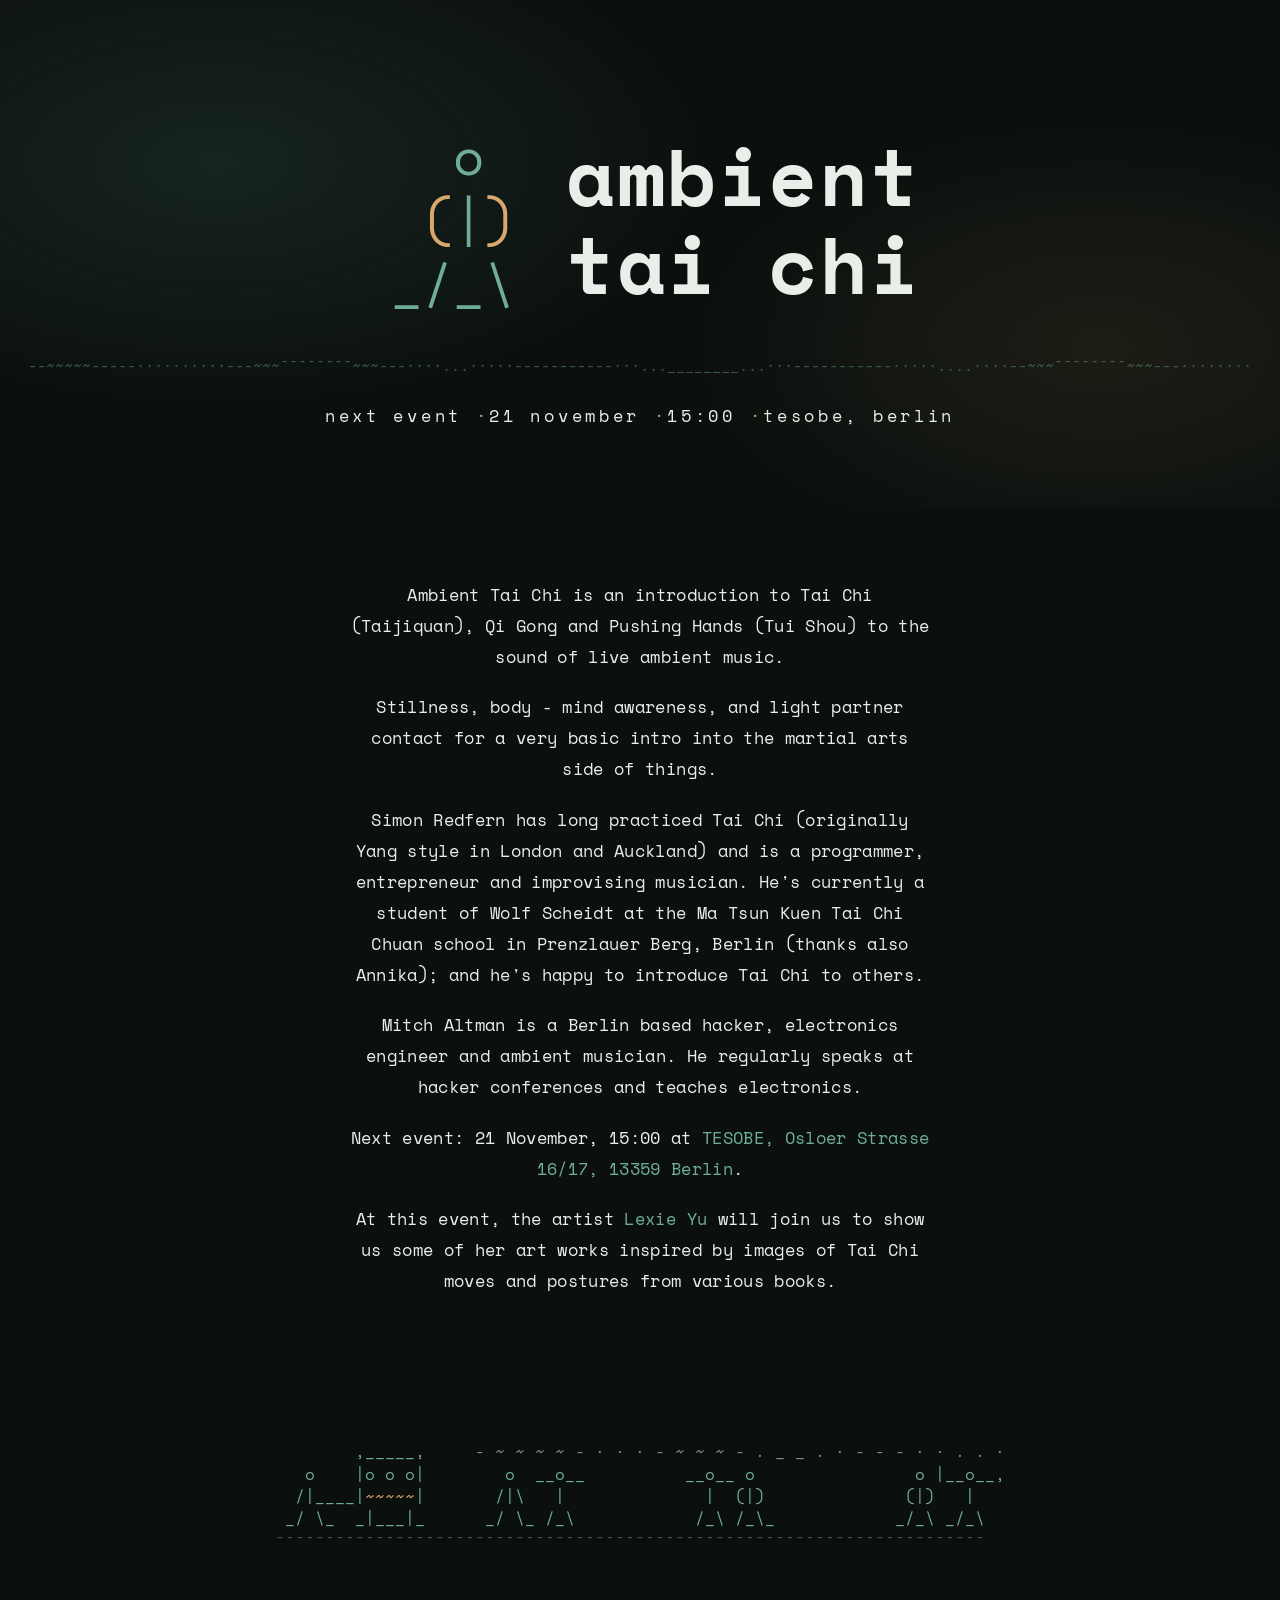
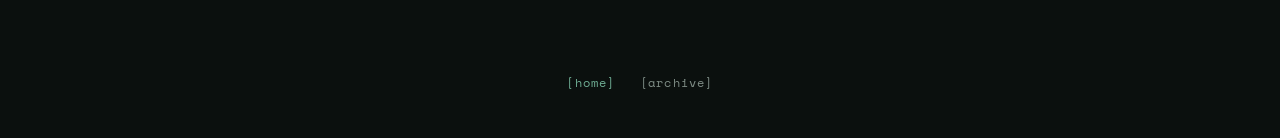
<file: docs/index.html>
<!DOCTYPE html>
<html lang="en">
<head>
  <meta charset="UTF-8" />
  <meta name="viewport" content="width=device-width, initial-scale=1.0" />
  <title>Ambient Tai Chi</title>
  <meta name="description" content="Ambient Tai Chi — An introduction to Tai Chi (Taijiquan 太極拳), Chi Gung (Qigong 氣功) and Pushing Hands (Tui Shou 推手) to live ambient music! Stillness, body awareness, and a wee intro to the martial art side. Berlin." />
  <link rel="canonical" href="https://www.ambienttaichi.com/" />
  <link rel="icon" href="favicon.svg" type="image/svg+xml" />
  <link rel="icon" href="favicon.png" type="image/png" sizes="48x48" />
  <link rel="apple-touch-icon" href="apple-touch-icon.png" />

  <!-- social cards -->
  <meta property="og:type" content="website" />
  <meta property="og:site_name" content="Ambient Tai Chi" />
  <meta property="og:url" content="https://www.ambienttaichi.com/" />
  <meta property="og:title" content="Ambient Tai Chi" />
  <meta property="og:description" content="Tai Chi, Qi Gong and Pushing Hands to live ambient music — Berlin. Next event: 21 November at TESOBE, Berlin." />
  <meta property="og:image" content="https://www.ambienttaichi.com/og.png" />
  <meta property="og:image:width" content="1200" />
  <meta property="og:image:height" content="630" />
  <meta property="og:image:alt" content="Two ASCII stick figures practicing pushing hands beside the words ambient tai chi" />
  <meta name="twitter:card" content="summary_large_image" />

  <!-- structured data for search engines -->
  <script type="application/ld+json">
  {
    "@context": "https://schema.org",
    "@graph": [
      {
        "@type": "Organization",
        "@id": "https://www.ambienttaichi.com/#org",
        "name": "Ambient Tai Chi",
        "url": "https://www.ambienttaichi.com/",
        "logo": "https://www.ambienttaichi.com/og.png",
        "description": "An introduction to Tai Chi (Taijiquan), Qi Gong and Pushing Hands (Tui Shou) to the sound of live ambient music, in Berlin."
      },
      {
        "@type": "Event",
        "name": "Ambient Tai Chi at TESOBE",
        "startDate": "2026-11-21T15:00:00+01:00",
        "eventStatus": "https://schema.org/EventScheduled",
        "eventAttendanceMode": "https://schema.org/OfflineEventAttendanceMode",
        "image": "https://www.ambienttaichi.com/og.png",
        "description": "A guided Ambient Tai Chi session — Tai Chi, Qi Gong and Pushing Hands to live ambient music — at TESOBE, Berlin.",
        "location": {
          "@type": "Place",
          "name": "TESOBE GmbH",
          "address": {
            "@type": "PostalAddress",
            "streetAddress": "Osloer Strasse 16/17",
            "postalCode": "13359",
            "addressLocality": "Berlin",
            "addressCountry": "DE"
          }
        },
        "organizer": { "@id": "https://www.ambienttaichi.com/#org" }
      }
    ]
  }
  </script>

  <link rel="preconnect" href="https://fonts.googleapis.com" />
  <link rel="preconnect" href="https://fonts.gstatic.com" crossorigin />
  <link href="https://fonts.googleapis.com/css2?family=Cormorant+Garamond:ital,wght@0,400;0,500;1,400&family=Space+Mono:ital,wght@0,400;0,700;1,400&display=swap" rel="stylesheet" />
  <link rel="stylesheet" href="styles.css" />
</head>
<body>

  <!-- the pond — the whole page floats in it -->
  <div class="pond" aria-hidden="true">
    <span class="ripple"></span>
    <span class="ripple"></span>
    <span class="ripple"></span>
    <span class="ripple"></span>
    <span class="pond-mark">☯</span>
  </div>

  <!-- ============ HERO ============ -->
  <section class="hero">
    <div class="wrap">
      <div class="hero-lockup">
        <div class="figure-stack" role="img" aria-label="ASCII stick figure moving through Tai Chi poses">
          <pre class="ascii-figure" id="fig-a">   o
  <span class="ball">(</span>|<span class="ball">)</span>
 _/_\</pre>
          <pre class="ascii-figure ghost" id="fig-b" aria-hidden="true"></pre>
        </div>
        <h1 class="mega"><button id="sound" aria-pressed="false" aria-label="Sound on/off" title="sound on/off">Ambient<br />Tai Chi</button></h1>
      </div>
      <pre class="wave" id="wave" aria-hidden="true">_.·-~¯~-·._.·-~¯~-·._</pre>
      <p class="kicker">Next Event <span class="mk">·</span>21 November <span class="mk">·</span>15:00 <span class="mk">·</span>TESOBE, Berlin</p>
    </div>
  </section>

  <!-- ============ SPEC SHEET ============ -->
  <section class="block">
    <div class="wrap">
      <!--u&rsquo;ve ever thought about trying Tai Chi or you'd like to try it in a different way, try an Ambient Tai Chi session!</p>-->
      <p class="lead">Ambient Tai Chi is an introduction to Tai Chi (Taijiquan), Qi Gong and Pushing Hands (Tui Shou) to the sound of live ambient music.</p>
      <p class="lead">Stillness, body - mind awareness, and light partner contact for a very basic intro into the martial arts side of things.</p>
      <p class="lead">Simon Redfern has long practiced Tai Chi (originally Yang style in London and Auckland) and is a programmer, entrepreneur and improvising musician. He's currently a student of Wolf Scheidt at the Ma Tsun Kuen Tai Chi Chuan school in Prenzlauer Berg, Berlin (thanks also Annika); and he's happy to introduce Tai Chi to others.</p>
      <p class="lead">Mitch Altman is a Berlin based hacker, electronics engineer and ambient musician. He regularly speaks at hacker conferences and teaches electronics.</p>
      <p class="lead">Next event: 21 November, 15:00 at <a href="https://maps.app.goo.gl/77BkDAQSChx5iqo5A" target="_blank" rel="noopener">TESOBE, Osloer Strasse 16/17, 13359 Berlin</a>.</p>
      <p class="lead">At this event, the artist <a href="https://4atatime.vercel.app/low-tech/taoist-fu-lu-wallpapers/" target="_blank" rel="noopener">Lexie Yu</a> will join us to show us some of her art works inspired by images of Tai Chi moves and postures from various books.</p>
      <!-- <p class="lead">Regular location: <a href="https://maps.app.goo.gl/77BkDAQSChx5iqo5A" target="_blank" rel="noopener">TESOBE GmbH, Osloer Strasse 16/17, 13359 Berlin</a> or at a festival near you!</p> -->

      <!-- Spec sheet hidden until the first event is confirmed.
      <div class="spec">
        <div class="row">
          <span class="k">Date</span>
          <span class="v">Saturday 20 June 2026</span>
        </div>
        <div class="row">
          <span class="k">Time</span>
          <span class="v">16:00</span>
        </div>
        <div class="row">
          <span class="k">Place</span>
          <span class="v"><a href="https://maps.app.goo.gl/2x3YHia2PjAfWbLs5" target="_blank" rel="noopener">Ritterstraße 50, 10969 Berlin — Kreuzberg ↗</a></span>
        </div>
        <div class="row">
          <span class="k">People</span>
          <span class="v names"><b>Simon Redfern</b> · <b>Daniel Tippmann</b> · <b>Jeremiah Kisters</b></span>
        </div>
        <div class="row">
          <span class="k">Programme</span>
          <span class="v">A guided Tai Chi session for beginners, accompanied by live ambient music</span>
        </div>
      </div>
      -->
    </div>
  </section>

  <!-- ============ THE ROOM — ascii scene ============ -->
  <section class="block scene-block">
    <div class="wrap">
      <div class="scene-stack" role="img" aria-label="ASCII scene: a musician plays a synthesizer while three pairs of figures practice Tai Chi and pushing hands together in the same space">
        <pre class="scene" id="scene">        ,_____,     <span class="air">- ~ ~ ~ ~ - · · · - ~ ~ ~ - . _ _ . · - - - · · . . ·</span>
   o    |o o o|        o  __o__          __o__ o                o |__o__,
  /|____|<span class="amb">~~~~~</span>|       /|\   |              |  <span class="ball">(</span>|<span class="ball">)</span>              <span class="ball">(</span>|<span class="ball">)</span>   |
 _/ \_  _|___|_      _/ \_ /_\            /_\ /_\_            _/_\ _/_\
<span class="gnd">¯¯¯¯¯¯¯¯¯¯¯¯¯¯¯¯¯¯¯¯¯¯¯¯¯¯¯¯¯¯¯¯¯¯¯¯¯¯¯¯¯¯¯¯¯¯¯¯¯¯¯¯¯¯¯¯¯¯¯¯¯¯¯¯¯¯¯¯¯¯¯</span></pre>
        <pre class="scene ghost" id="scene-b" aria-hidden="true"></pre>
      </div>
    </div>
  </section>

  <!-- ============ FOOTER ============ -->
  <footer class="site">
    <div class="wrap">
      <nav>
        <a href="index.html" class="on">[Home]</a>
        <a href="archive.html">[Archive]</a>
      </nav>
      <!-- <span>© 2026</span> -->
    </div>
  </footer>

  <script src="ambient.js"></script>
  <script>
    (function () {
      var ball = function (s) { return '<span class="ball">' + s + '</span>'; };
      var frames = [
        ["   o   ", "  /|\\  ", " _/ \\_ "],
        [" __o__ ", "   |   ", "  /_\\  "],
        ["   o   ", "  " + ball("(") + "|" + ball(")") + "  ", " _/_\\  "],
        [",__o__|", "   |   ", "  /_\\_ "]
      ].map(function (f) { return f.join("\n"); });
      var layers = [document.getElementById("fig-a"), document.getElementById("fig-b")];
      if (!layers[0] || !layers[1]) return;
      var reduced = window.matchMedia("(prefers-reduced-motion: reduce)").matches;
      var i = 2, front = 0; /* starts on hold-the-ball, matching the markup */
      var timer = setInterval(function () {
        i = (i + 1) % frames.length;
        var back = layers[1 - front];
        back.innerHTML = frames[i];
        back.style.opacity = 1;
        layers[front].style.opacity = 0;
        front = 1 - front;
      }, 1800);
      setTimeout(function () { clearInterval(timer); }, reduced ? 30000 : 120000); /* rest after 2 min, or 30 s under reduced motion */
    })();
  </script>

</body>
</html>
</file>
<file: docs/styles.css>
/* ============================================================
   AMBIENT TAI CHI — stylesheet
   slow movement · live ambient music · beginners welcome
   Deep dusk canvas · jade + warm amber · calm serif + mono grid
   ============================================================ */

:root {
  --bg:     #0b100e;   /* deep dusk green-black          */
  --bg2:    #101714;   /* panel tone                     */
  --fg:     #e9eee9;   /* soft mist white                */
  --dim:    #7f8d86;   /* sage grey                      */
  --jade:   #6fae94;   /* accent — jade                  */
  --jade-d: #4f8a72;   /* deeper jade (hover)            */
  --amber:  #d9a86b;   /* warm amber — the lantern tone  */
  --line:   #1d2823;   /* hairlines                      */
  --max:    80rem;
  --mono: "Space Mono", ui-monospace, "SFMono-Regular", Menlo, monospace;
  --disp: "Cormorant Garamond", Georgia, "Times New Roman", serif;
}

*, *::before, *::after { box-sizing: border-box; }

html { -webkit-text-size-adjust: 100%; }

body {
  margin: 0;
  background: var(--bg);
  color: var(--fg);
  font-family: var(--mono);
  font-size: 0.95rem;
  line-height: 1.7;
  -webkit-font-smoothing: antialiased;
}

::selection { background: var(--jade); color: #06110c; }

a { color: var(--jade); text-decoration: none; transition: color .3s ease; }
a:hover { color: var(--amber); }

img { max-width: 100%; display: block; }

.wrap { max-width: var(--max); margin: 0 auto; padding: 0 1.5rem; }

/* ============================================================
   Top bar / nav
   ============================================================ */
.top {
  position: sticky; top: 0; z-index: 20;
  background: color-mix(in srgb, var(--bg) 86%, transparent);
  backdrop-filter: blur(8px);
}
.top .bar {
  max-width: var(--max); margin: 0 auto; padding: 1rem 1.5rem;
  display: flex; flex-direction: column; align-items: center;
  justify-content: center; gap: .35rem;
  text-align: center;
}
.brand {
  display: inline-flex; align-items: center; gap: .65rem;
  color: var(--fg);
  flex: 0 0 auto;
}
.brand:hover { color: var(--fg); }
/* the mark doubles as the sound toggle — it turns while the drone plays */
.brand-mark {
  color: var(--jade);
  font-size: 1.2rem; line-height: 1;
  background: none; border: 0; padding: 0;
  cursor: pointer;
  transition: transform 1.6s ease-in-out, color .3s ease;
}
.brand-mark:hover { transform: rotate(180deg); color: var(--amber); }
.brand-mark[aria-pressed="true"] {
  color: var(--amber);
  animation: brandturn 24s linear infinite;
}
@keyframes brandturn { to { transform: rotate(360deg); } }
/* the wordmark doubles as the sound toggle — amber while the drone plays */
.mega button {
  font: inherit; letter-spacing: inherit; text-transform: inherit;
  color: inherit; line-height: inherit; text-align: inherit;
  background: none; border: 0; padding: 0;
  cursor: pointer;
  transition: color .6s ease;
}
.mega button:hover { color: var(--jade); }
.mega button[aria-pressed="true"] { color: var(--amber); }
.brand-name {
  font-family: var(--mono); font-weight: 700;
  font-size: .78rem; letter-spacing: .28em;
  text-transform: lowercase;
}

footer.site nav { display: flex; gap: .4rem; flex-wrap: wrap; justify-content: center; }
footer.site nav a {
  font-family: var(--mono);
  font-size: .76rem; font-weight: 400;
  letter-spacing: .1em; text-transform: lowercase;
  color: var(--dim);
  padding: .35rem .55rem;
}
footer.site nav a:hover { color: var(--amber); }
footer.site nav a.on { color: var(--jade); }

/* ============================================================
   Hero
   ============================================================ */
.hero {
  position: relative;
  padding: clamp(3rem, 9vw, 7rem) 0 clamp(2.5rem, 6vw, 5rem);
  overflow: hidden;
}
/* slow drifting glow — ambient light behind everything */
.hero::before {
  content: "";
  position: absolute; inset: -25%;
  background:
    radial-gradient(38% 48% at 28% 38%, rgba(111, 174, 148, .13), transparent 70%),
    radial-gradient(32% 44% at 74% 62%, rgba(217, 168, 107, .09), transparent 70%);
  animation: drift 26s ease-in-out 4 alternate; /* everything rests after ~2 min */
  pointer-events: none;
}
@keyframes drift {
  from { transform: translate3d(-2%, -1%, 0) scale(1); }
  to   { transform: translate3d(2%, 2%, 0) scale(1.06); }
}
.hero .wrap { position: relative; text-align: center; }

.mega {
  font-family: var(--mono);
  font-weight: 700;
  font-size: clamp(2.4rem, 6.5vw, 5rem);
  line-height: 1.1;
  letter-spacing: .02em;
  text-transform: lowercase;
  margin: 0;
  color: var(--fg);
}
/* hero lockup — ascii figure + wordmark side by side */
.hero-lockup {
  display: flex; align-items: center; justify-content: center;
  gap: clamp(1.5rem, 4vw, 4rem);
  flex-wrap: wrap;
  margin: .75rem 0 0;
}
.hero-lockup .mega { margin: 0; }

/* the ascii figure — breathes, slowly; a tap sets it breathing again */
.figure-stack { position: relative; flex: 0 0 auto; cursor: pointer; }
.ascii-figure {
  font-family: var(--mono);
  text-align: left; /* keep the figure's own lines aligned inside the centered lockup */
  font-size: clamp(1.8rem, 4.5vw, 3.2rem);
  line-height: 1.25;
  color: var(--jade);
  margin: 0;
  flex: 0 0 auto;
  transform-origin: 50% 100%;
  animation: breathe 8s ease-in-out 15; /* 15 × 8s — rests after 2 min */
  transition: opacity .9s ease; /* dissolve between poses */
}
.ascii-figure .ball { color: var(--amber); }
/* second layer of a stack — sits on top, starts invisible */
.ghost { position: absolute; inset: 0; opacity: 0; }
@keyframes breathe {
  0%, 100% { transform: scale(1); }
  50%      { transform: scale(1.025); }
}

/* the ambient wave — the music, made visible */
.wave {
  font-family: var(--mono);
  font-size: clamp(.75rem, 1.5vw, .95rem);
  line-height: 1;
  color: var(--jade);
  opacity: .45;
  margin: clamp(1.8rem, 4vw, 2.6rem) auto 0;
  white-space: pre;
  overflow: hidden;
  transition: opacity 2s ease;
  cursor: pointer;
}
.wave.live { opacity: .9; }

/* momentarily stilled by js to re-arm the hero's css animations */
.hero.still::before, .hero.still .ascii-figure { animation: none; }

/* hero kicker (under the H1) */
.kicker {
  display: inline-block;
  margin: 1.8rem 0 0;
  font-family: var(--mono); font-weight: 400;
  font-size: clamp(.85rem, 2vw, 1.05rem);
  letter-spacing: .22em; text-transform: lowercase;
  color: var(--fg);
}
.kicker .mk { color: var(--amber); }

@media (max-width: 480px) {
  .top .bar { padding: .75rem 1rem; }
  .brand-name { font-size: .7rem; letter-spacing: .2em; }
  footer.site nav a { font-size: .7rem; padding: .3rem .4rem; }
}

/* ============================================================
   Spec sheet (event data block)
   ============================================================ */
.spec { max-width: 46rem; margin: 0 auto; }
.spec .row {
  display: grid;
  grid-template-columns: 1fr;
  gap: .4rem;
  padding: 1.5rem 0;
  border-bottom: 1px solid var(--line);
  text-align: center;
}
.spec .k {
  font-family: var(--mono);
  font-size: .74rem; font-weight: 400;
  letter-spacing: .3em; text-transform: lowercase;
  color: var(--jade);
}
.spec .v {
  font-family: var(--disp);
  font-weight: 500;
  font-size: clamp(1.3rem, 2.6vw, 2rem);
  line-height: 1.25;
  color: var(--fg);
}
.spec .v a { color: var(--fg); border-bottom: 1px solid var(--jade); }
.spec .v a:hover { color: var(--jade); }
.spec .v .names { color: var(--fg); }
.spec .v .names b { color: var(--amber); font-weight: 500; }
@media (max-width: 640px) {
  .spec .row { grid-template-columns: 1fr; gap: .35rem; padding: 1.1rem 0; }
}

section.block { padding: clamp(2.5rem, 6vw, 4.5rem) 0; text-align: center; }
.section-label {
  font-family: var(--mono);
  font-size: .74rem; font-weight: 400;
  letter-spacing: .3em; text-transform: lowercase;
  color: var(--jade);
  margin: 0 0 2rem;
}
.section-label::before { content: "~ "; color: var(--amber); }

.lead {
  font-family: var(--mono);
  font-weight: 400;
  font-size: clamp(.9rem, 1.6vw, 1.05rem);
  line-height: 1.85;
  letter-spacing: .02em;
  color: var(--fg);
  max-width: 58ch;
  margin: 0 auto 1.2rem;
}
.lead:last-child { margin-bottom: 0; }

hr.rule { border: 0; border-top: 1px solid var(--line); margin: 0; }

/* ============================================================
   The room — ascii scene (musician + practitioners)
   ============================================================ */
.scene-stack { position: relative; display: inline-block; max-width: 100%; cursor: pointer; }
.scene {
  display: inline-block;
  text-align: left; /* the art must keep its own alignment inside the centered page */
  font-family: var(--mono);
  font-size: clamp(.42rem, 1.7vw, 1rem); /* always fits — ~73ch of Space Mono stays inside the wrap */
  line-height: 1.4;
  color: var(--jade);
  margin: 0;
  max-width: 100%;
  transform-origin: 50% 100%;
  animation: breathe 10s ease-in-out 12; /* 12 × 10s — rests after 2 min */
  transition: opacity .9s ease; /* dissolve between states */
}
.scene .amb { color: var(--amber); }
.scene .air { color: var(--dim); }
.scene .gnd { color: var(--dim); opacity: .5; }

/* ============================================================
   The pond — the whole page seen from above, a drop falling in.
   Fixed behind everything; rings spread from the centre of the
   screen out past its edges.
   ============================================================ */
.pond {
  position: fixed;
  inset: 0;
  z-index: -1;
  overflow: hidden;
  pointer-events: none;
}
.pond .ripple {
  position: absolute;
  left: 50%;
  top: 50%;
  width: 175vmax; /* wide enough that rings leave the screen before they die */
  aspect-ratio: 1;
  margin: -87.5vmax 0 0 -87.5vmax;
  border: 1px solid var(--jade);
  border-radius: 50%;
  opacity: 0;
  /* 23s — just off the 24s breath, so the two slowly drift in and out of phase */
  animation: ripple 23s cubic-bezier(.2, .6, .4, 1) 5; /* 5 drops each, then still water */
}
.pond .ripple:nth-child(2) { animation-delay: 5.75s; }
.pond .ripple:nth-child(3) { animation-delay: 11.5s; border-color: var(--amber); }
.pond .ripple:nth-child(4) { animation-delay: 17.25s; }
@keyframes ripple {
  0%   { transform: scale(.015); opacity: 0; }
  6%   { opacity: .3; }
  100% { transform: scale(1); opacity: 0; }
}
/* the mark at the centre of the pond — surfaces, then sinks away */
.pond .pond-mark {
  position: absolute;
  left: 50%;
  top: 50%;
  transform: translate(-50%, -50%);
  font-size: clamp(2.75rem, 7vw, 4.5rem);
  line-height: 1;
  color: var(--jade);
  opacity: 0;
  animation: pondmark 24s ease-in-out 5; /* sinks for good after 2 min */
}
/* the mark waits below the surface until the page has emptied,
   surfaces alone, then sinks before the page returns */
@keyframes pondmark {
  0%, 100% { opacity: 0; transform: translate(-50%, -50%) scale(.96); }
  35%      { opacity: 0; }
  45%, 55% { opacity: .5; }
  50%      { transform: translate(-50%, -50%) scale(1.04); }
  65%      { opacity: 0; }
}
/* yin and yang — the page breathes out while the mark breathes in.
   Same 24s clock as pondmark, opposite phase. */
.top, section, footer.site {
  animation: counterbreath 24s ease-in-out 5; /* settles at full opacity after 2 min */
}
@keyframes counterbreath {
  0%, 100% { opacity: 1; }
  42%, 58% { opacity: .3; }
}
/* a hand on the water — mouse movement brings the page to the surface
   (js adds .awake while the visitor is active, removes it when they rest) */
body.awake .top, body.awake section, body.awake footer.site { animation: none; }
body.awake .pond .pond-mark { animation: none; }

/* ============================================================
   Archive
   ============================================================ */
.archive { border-top: 1px solid var(--line); }
.archive-entry {
  display: grid;
  grid-template-columns: 1fr;
  gap: 1.5rem;
  padding: 3rem 0;
  border-bottom: 1px solid var(--line);
  max-width: 52rem;
  margin: 0 auto;
  text-align: center;
}
.archive-entry .aside .edition {
  font-family: var(--mono);
  font-size: .74rem; letter-spacing: .3em; text-transform: lowercase;
  color: var(--jade); margin: 0 0 .6rem;
}
.archive-entry .aside .when {
  font-family: var(--disp); font-weight: 500;
  font-size: 2.2rem; line-height: 1; margin: 0 0 1rem;
}
.archive-entry .aside .venue { font-family: var(--mono); color: var(--dim); font-size: .82rem; }
.archive-entry .aside .venue a { color: var(--jade); }
.archive-entry .main h2 {
  font-family: var(--disp); font-weight: 500;
  font-size: clamp(1.8rem, 3.5vw, 2.8rem); line-height: 1.05;
  margin: 0 0 1rem;
}
.archive-entry .main p { color: var(--fg); margin: 0 auto 1.1rem; max-width: 60ch; }
.archive-entry .lineup { list-style: none; margin: 0 0 1.5rem; padding: 0; display: flex; flex-wrap: wrap; gap: .5rem; justify-content: center; }
.archive-entry .lineup li {
  font-family: var(--mono); font-size: .76rem;
  letter-spacing: .08em; text-transform: lowercase;
  padding: .3rem .7rem; border: 1px solid var(--line); color: var(--fg);
}
.archive-photos { display: grid; grid-template-columns: repeat(3, 1fr); gap: .5rem; }
.archive-photos img {
  width: 100%; aspect-ratio: 4/3; object-fit: cover;
  border: 1px solid var(--line);
  filter: grayscale(.4) sepia(.12) contrast(1.02);
  transition: filter .6s ease;
}
.archive-photos img:hover { filter: none; }

.archive-empty {
  border: 1px solid var(--line);
  padding: clamp(3rem, 9vw, 7rem) 1.5rem;
  text-align: center;
}
.archive-empty h2 {
  font-family: var(--disp); font-weight: 400; font-style: italic;
  font-size: clamp(2rem, 7vw, 4.5rem); line-height: 1;
  margin: 0;
  color: var(--dim);
}
@media (max-width: 720px) {
  .archive-entry { gap: 1.25rem; padding: 2.5rem 0; }
  .archive-photos { grid-template-columns: repeat(2, 1fr); }
}

/* ============================================================
   Buttons
   ============================================================ */
.btn {
  display: inline-block;
  font-family: var(--mono);
  font-size: .78rem; letter-spacing: .16em; text-transform: lowercase;
  padding: .8rem 1.4rem;
  border: 1px solid var(--jade);
  color: var(--jade);
  background: transparent;
  transition: background .3s ease, color .3s ease;
}
.btn:hover { background: var(--jade); color: #06110c; }

/* ============================================================
   Footer
   ============================================================ */
footer.site {
  padding: 2.5rem 0;
  color: var(--dim);
}
footer.site .wrap {
  display: flex; flex-direction: column; align-items: center; gap: 1rem;
  text-align: center;
  font-family: var(--mono); font-size: .74rem; letter-spacing: .18em; text-transform: lowercase;
}
footer.site a { color: var(--dim); }
footer.site a:hover, footer.site a[aria-current="page"] { color: var(--jade); }

/* ============================================================
   Motion preferences — reduced motion gets a 30-second taste,
   then the page comes to rest (class added by ambient.js)
   ============================================================ */
body.rest, body.rest *, body.rest *::before, body.rest *::after {
  animation: none !important; transition: none !important;
}
/* the pond as a still image — concentric rings at rest */
body.rest .pond .ripple { opacity: .1; }
body.rest .pond .ripple:nth-child(1) { transform: scale(.18); }
body.rest .pond .ripple:nth-child(2) { transform: scale(.42); }
body.rest .pond .ripple:nth-child(3) { transform: scale(.66); }
body.rest .pond .ripple:nth-child(4) { transform: scale(.9); }
body.rest .pond .pond-mark { opacity: .16; }
</file>
